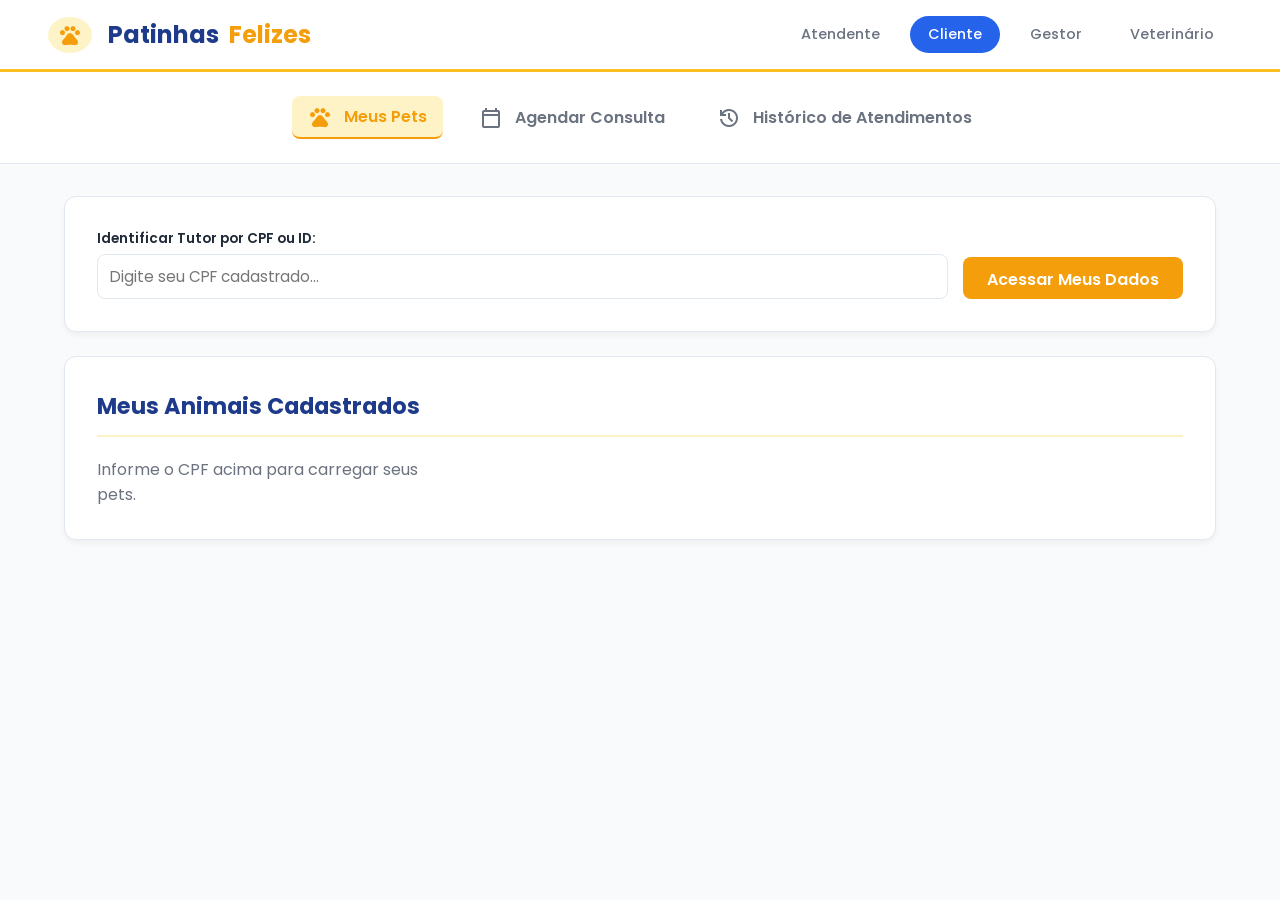
<file: frontend/index.html>
<!DOCTYPE html>
<html lang="pt-BR">
<head>
  <meta charset="UTF-8">
  <meta name="viewport" content="width=device-width, initial-scale=1.0">
  <title>Patinhas Felizes - Área do Cliente</title>
  <link rel="stylesheet" href="styles/main.css">
  <link rel="stylesheet" href="https://fonts.googleapis.com/css2?family=Material+Symbols+Outlined:opsz,wght,FILL,GRAD@24,400,0,0" />
</head>
<body>

  <!-- BARRA SUPERIOR -->
  <header class="navbar">
    <a href="#" class="navbar-brand">
      <span class="material-symbols-outlined brand-badge">pets</span> Patinhas <span style="color: var(--primary-yellow);">Felizes</span>
    </a>
    <nav class="navbar-roles">
      <a href="atendente.html" class="role-btn">Atendente</a>
      <a href="index.html" class="role-btn active">Cliente</a>
      <a href="gestor.html" class="role-btn">Gestor</a>
      <a href="veterinario.html" class="role-btn">Veterinário</a>
    </nav>
  </header>

  <!-- ABAS CLIENTE -->
  <nav class="subnav-container">
    <button class="subnav-btn active" data-target="secao-meus-pets">
      <span class="material-symbols-outlined">pets</span> Meus Pets
    </button>
    <button class="subnav-btn" data-target="secao-agendar">
      <span class="material-symbols-outlined">calendar_today</span> Agendar Consulta
    </button>
    <button class="subnav-btn" data-target="secao-historico">
      <span class="material-symbols-outlined">history</span> Histórico de Atendimentos
    </button>
  </nav>

  <main class="main-container">

    <!-- IDENTIFICAÇÃO DO TUTOR -->
    <div class="card-box" style="margin-bottom: 1.5rem;">
      <div style="display: flex; gap: 15px; align-items: flex-end; flex-wrap: wrap;">
        <div class="form-group" style="flex: 1; min-width: 250px;">
          <label for="input-cpf-filtro">Identificar Tutor por CPF ou ID:</label>
          <input type="text" id="input-cpf-filtro" placeholder="Digite seu CPF cadastrado...">
        </div>
        <button id="btn-buscar-tutor" class="btn-primary-yellow" style="height: 42px;">Acessar Meus Dados</button>
      </div>
    </div>

    <!-- 1. SEÇÃO MEUS PETS -->
    <section id="secao-meus-pets" class="content-section active">
      <div class="card-box">
        <div class="card-header">
          <h2>Meus Animais Cadastrados</h2>
        </div>
        <div id="grid-pets" style="display: grid; grid-template-columns: repeat(auto-fill, minmax(260px, 1fr)); gap: 20px; margin-top: 15px;">
          <p style="color: var(--muted-text);">Informe o CPF acima para carregar seus pets.</p>
        </div>
      </div>
    </section>

    <!-- 2. SEÇÃO AGENDAR CONSULTA -->
    <section id="secao-agendar" class="content-section">
      <div class="card-box">
        <div class="card-header">
          <h2>Solicitar Novo Agendamento</h2>
        </div>
        <form id="form-agendamento">
          <div class="form-grid">
            <div class="form-group">
              <label for="input-pet-agendamento">ID do Pet *</label>
              <input type="number" id="input-pet-agendamento" placeholder="ID do seu Pet" required>
            </div>
            <div class="form-group">
              <label for="select-vet-agendamento">Veterinário *</label>
              <select id="select-vet-agendamento" required>
                <option value="">Selecione o profissional...</option>
              </select>
            </div>
            <div class="form-group">
              <label for="data-agendamento">Data *</label>
              <input type="date" id="data-agendamento" required>
            </div>
            <div class="form-group">
              <label for="hora-agendamento">Horário *</label>
              <input type="time" id="hora-agendamento" required>
            </div>
          </div>
          <div class="form-group" style="margin-bottom: 15px;">
            <label for="motivo-consulta">Motivo da Consulta / Sintomas</label>
            <input type="text" id="motivo-consulta" placeholder="Ex: Vacinação de rotina, tosse persistente...">
          </div>
          <button type="submit" class="btn-primary-yellow">Confirmar Agendamento</button>
        </form>
      </div>
    </section>

    <!-- 3. SEÇÃO HISTÓRICO -->
    <section id="secao-historico" class="content-section">
      <div class="card-box">
        <div class="card-header">
          <h2>Consultas e Atendimentos</h2>
        </div>
        <div class="table-responsive">
          <table id="tabela-historico-cliente">
            <thead>
              <tr>
                <th>Data</th>
                <th>Pet</th>
                <th>Tipo</th>
                <th>Veterinário</th>
                <th>Status</th>
              </tr>
            </thead>
            <tbody>
              <tr><td colspan="5" style="text-align: center; color: var(--muted-text);">Nenhum atendimento registrado.</td></tr>
            </tbody>
          </table>
        </div>
      </div>
    </section>

  </main>

  <script src="scripts/api.js"></script>
  <script src="scripts/cliente.js"></script>
</body>
</html>
</file>
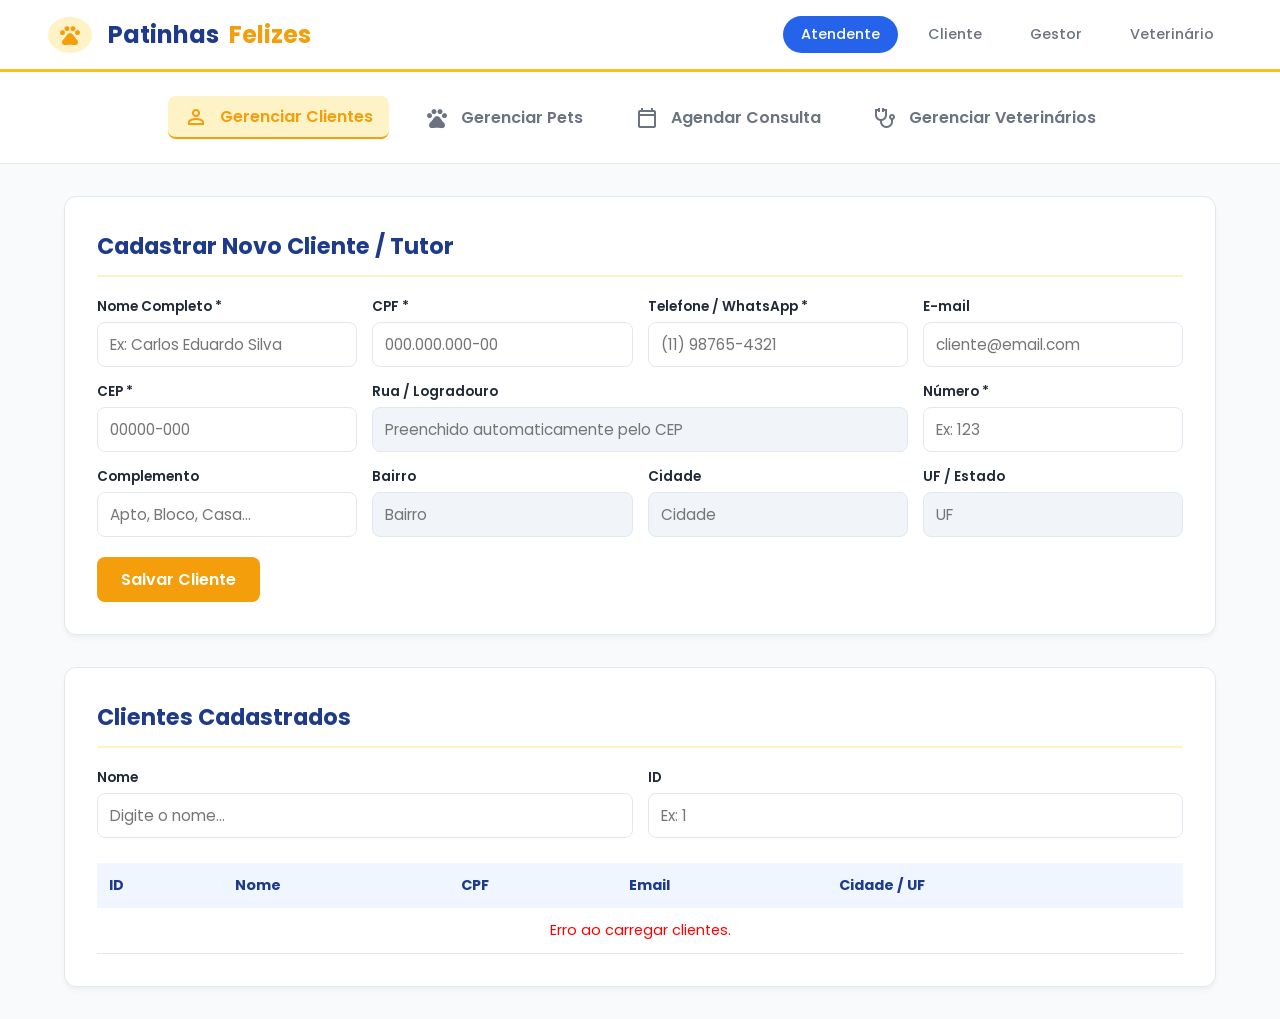
<file: frontend/atendente.html>
<!DOCTYPE html>
<html lang="pt-BR">
<head>
  <meta charset="UTF-8">
  <meta name="viewport" content="width=device-width, initial-scale=1.0">
  <title>Patinhas Felizes - Atendente</title>
  <link rel="stylesheet" href="styles/main.css">
  <link rel="stylesheet" href="https://fonts.googleapis.com/css2?family=Material+Symbols+Outlined:opsz,wght,FILL,GRAD@24,400,0,0" />
</head>
<body>

  <!-- BARRA DE NAVEGAÇÃO SUPERIOR -->
  <header class="navbar">
    <a href="#" class="navbar-brand">
      <span class="material-symbols-outlined brand-badge">pets</span> Patinhas <span style="color: var(--primary-yellow);">Felizes</span>
    </a>
    <nav class="navbar-roles">
      <a href="atendente.html" class="role-btn active">Atendente</a>
      <a href="index.html" class="role-btn">Cliente</a>
      <a href="gestor.html" class="role-btn">Gestor</a>
      <a href="veterinario.html" class="role-btn">Veterinário</a>
    </nav>
  </header>

  <!-- ABAS DO PAINEL DO ATENDENTE -->
  <nav class="subnav-container">
    <button class="subnav-btn active" data-target="secao-clientes">
      <span class="material-symbols-outlined">person</span> Gerenciar Clientes
    </button>
    <button class="subnav-btn" data-target="secao-pets">
      <span class="material-symbols-outlined">pets</span> Gerenciar Pets
    </button>
    <button class="subnav-btn" data-target="secao-atendimentos">
      <span class="material-symbols-outlined">calendar_today</span> Agendar Consulta
    </button>
    <button class="subnav-btn" data-target="secao-veterinarios">
      <span class="material-symbols-outlined">stethoscope</span> Gerenciar Veterinários
    </button>
  </nav>

  <main class="main-container">
    <!-- 1. SEÇÃO GERENCIAR CLIENTES -->
    <section id="secao-clientes" class="content-section active">
      <div class="card-box">
        <div class="card-header">
          <h2>Cadastrar Novo Cliente / Tutor</h2>
        </div>
        <form id="form-cadastrar-cliente">
          
          <div class="form-grid">
            <div class="form-group">
              <label for="cli-nome">Nome Completo *</label>
              <input type="text" id="cli-nome" placeholder="Ex: Carlos Eduardo Silva" required>
            </div>
            <div class="form-group">
              <label for="cli-cpf">CPF *</label>
              <input type="text" id="cli-cpf" placeholder="000.000.000-00" maxlength="14" required>
            </div>
            <div class="form-group">
              <label for="cli-telefone">Telefone / WhatsApp *</label>
              <input type="text" id="cli-telefone" placeholder="(11) 98765-4321" maxlength="15" required>
            </div>
            <div class="form-group">
              <label for="cli-email">E-mail</label>
              <input type="email" id="cli-email" placeholder="cliente@email.com">
            </div>
          </div>

          <div class="form-grid" style="margin-top: 10px;">
            <div class="form-group">
              <label for="cli-cep">CEP *</label>
              <input type="text" id="cli-cep" placeholder="00000-000" maxlength="9" required>
            </div>
            <div class="form-group" style="grid-column: span 2;">
              <label for="cli-logradouro">Rua / Logradouro</label>
              <input type="text" id="cli-logradouro" placeholder="Preenchido automaticamente pelo CEP" readonly style="background-color: #F1F5F9;">
            </div>
            <div class="form-group">
              <label for="cli-numero">Número *</label>
              <input type="text" id="cli-numero" placeholder="Ex: 123" required>
            </div>
          </div>

          <div class="form-grid">
            <div class="form-group">
              <label for="cli-complemento">Complemento</label>
              <input type="text" id="cli-complemento" placeholder="Apto, Bloco, Casa...">
            </div>
            <div class="form-group">
              <label for="cli-bairro">Bairro</label>
              <input type="text" id="cli-bairro" placeholder="Bairro" readonly style="background-color: #F1F5F9;">
            </div>
            <div class="form-group">
              <label for="cli-cidade">Cidade</label>
              <input type="text" id="cli-cidade" placeholder="Cidade" readonly style="background-color: #F1F5F9;">
            </div>
            <div class="form-group">
              <label for="cli-uf">UF / Estado</label>
              <input type="text" id="cli-uf" placeholder="UF" maxlength="2" readonly style="background-color: #F1F5F9;">
            </div>
          </div>

          <input type="hidden" id="cli-ibge">

          <div style="margin-top: 20px;">
            <button type="submit" class="btn-primary-yellow">Salvar Cliente</button>
          </div>
        </form>
      </div>

      <div class="card-box">
        <div class="card-header">
          <h2>Clientes Cadastrados</h2>
        </div>
        <div class="form-grid">
          <div class="form-group">
            <label for="filtro-cli-nome">Nome</label>
            <input type="text" id="filtro-cli-nome" placeholder="Digite o nome...">
          </div>
          <div class="form-group">
            <label for="filtro-cli-id">ID</label>
            <input type="number" id="filtro-cli-id" placeholder="Ex: 1">
          </div>
        </div>
        <div class="table-responsive">
          <table id="tabela-clientes">
            <thead>
              <tr>
                <th>ID</th>
                <th>Nome</th>
                <th>CPF</th>
                <th>Email</th>
                <th>Cidade / UF</th>
              </tr>
            </thead>
            <tbody>
              <tr><td colspan="5" style="text-align: center;">Carregando clientes...</td></tr>
            </tbody>
          </table>
        </div>
      </div>
    </section>

    <!-- 2. SEÇÃO GERENCIAR PETS -->
    <section id="secao-pets" class="content-section">
      <div class="card-box">
        <div class="card-header">
          <h2>Cadastrar Animal</h2>
        </div>
        <form id="form-cadastrar-pet">
          <div class="form-grid">
            <div class="form-group">
              <label for="pet-nome">Nome do Pet *</label>
              <input type="text" id="pet-nome" placeholder="Ex: Thor" required>
            </div>
            <div class="form-group">
              <label for="pet-idade">Idade (anos)</label>
              <input type="number" id="pet-idade" min="0">
            </div>
            <div class="form-group">
              <label for="pet-peso">Peso (kg)</label>
              <input type="number" step="0.01" id="pet-peso">
            </div>
            <div class="form-group">
              <label for="pet-especie">Espécie *</label>
              <select id="pet-especie" required>
                <option value="">Selecione...</option>
                <option value="1">Cachorro</option>
                <option value="2">Gato</option>
              </select>
            </div>
          </div>
          <button type="submit" class="btn-primary-yellow">Salvar Pet</button>
        </form>
      </div>
    </section>

    <!-- 3. SEÇÃO GERENCIAR ATENDIMENTOS -->
    <section id="secao-atendimentos" class="content-section">
      <div class="card-box">
        <div class="card-header">
          <h2>Agendar Novo Atendimento</h2>
        </div>
        <form id="form-agendar-atendente">
          <div class="form-grid">
            <div class="form-group">
              <label for="atend-pet-id">ID do Pet *</label>
              <input type="number" id="atend-pet-id" placeholder="Ex: 1" required>
            </div>
            <div class="form-group">
              <label for="atend-vet-id">ID do Veterinário *</label>
              <input type="number" id="atend-vet-id" placeholder="Ex: 2" required>
            </div>
            <div class="form-group">
              <label for="atend-tipo">Tipo de Atendimento *</label>
              <select id="atend-tipo" required>
                <option value="">Selecione...</option>
                <option value="1">Consulta</option>
                <option value="3">Vacinação</option>
              </select>
            </div>
            <div class="form-group">
              <label for="atend-data">Data *</label>
              <input type="date" id="atend-data" required>
            </div>
            <div class="form-group">
              <label for="atend-hora">Horário *</label>
              <input type="time" id="atend-hora" required>
            </div>
          </div>
          <button type="submit" class="btn-primary-yellow" style="margin-top: 15px;">Confirmar Agendamento</button>
        </form>
      </div>

      <div class="card-box" style="margin-top: 20px;">
        <div class="card-header">
          <h2>Todos os Atendimentos</h2>
        </div>
        <div class="table-responsive">
          <table id="tabela-atendimentos-atendente">
            <thead>
              <tr>
                <th>ID</th>
                <th>Data / Hora</th>
                <th>Pet</th>
                <th>Veterinário</th>
                <th>Tipo</th>
              </tr>
            </thead>
            <tbody>
              <tr><td colspan="5" style="text-align: center;">Carregando atendimentos...</td></tr>
            </tbody>
          </table>
        </div>
      </div>
    </section>

    <!-- 4. SEÇÃO GERENCIAR VETERINÁRIOS -->
    <section id="secao-veterinarios" class="content-section">
      <div class="card-box">
        <div class="card-header">
          <h2>Corpo Clínico</h2>
        </div>
        <div class="table-responsive">
          <table id="tabela-veterinarios">
            <thead>
              <tr>
                <th>ID</th>
                <th>Nome</th>
                <th>CRMV</th>
              </tr>
            </thead>
            <tbody>
              <tr><td colspan="3" style="text-align: center;">Carregando veterinários...</td></tr>
            </tbody>
          </table>
        </div>
      </div>
    </section>
    
    <div id="modal-veterinario" style="display: none; position: fixed; top: 0; left: 0; width: 100%; height: 100%; background: rgba(0,0,0,0.7); z-index: 9999; justify-content: center; align-items: center;">
      <div style="background: #fff; padding: 25px; border-radius: 12px; max-width: 500px; width: 90%; max-height: 85vh; overflow-y: auto; position: relative; box-shadow: 0 4px 15px rgba(0,0,0,0.2);">
        
        <button id="btn-fechar-modal" style="position: absolute; top: 15px; right: 15px; background: none; border: none; font-size: 1.8rem; cursor: pointer; color: #e74c3c;">&times;</button>
        
        <h2 id="modal-vet-nome" style="margin-bottom: 10px; color: var(--primary-blue);">Dr(a). Nome</h2>
        <p style="color: var(--dark-text); margin-bottom: 5px;"><strong>ID:</strong> <span id="modal-vet-id"></span></p>
        <p style="color: var(--dark-text); margin-bottom: 20px;"><strong>CRMV:</strong> <span id="modal-vet-crmv"></span></p>
        
        <!-- SE O SEU VO DE VETERINÁRIO TIVER OUTRAS INFORMAÇÕES (COMO TELEFONE), ADICIONE NOVAS TAGS <p> AQUI -->

        <h3 style="margin-bottom: 15px; border-bottom: 1px solid #ccc; padding-bottom: 8px;">Horários Disponíveis</h3>
        
        <div id="modal-vet-horarios" style="display: flex; flex-direction: column; gap: 10px;">
            <!-- Os horários gerados pelo JavaScript aparecerão aqui -->
        </div>
      </div>
    </div>
  </main>

  <script src="scripts/api.js"></script>
  <script src="scripts/script.js"></script>
</body>
</html>
</file>
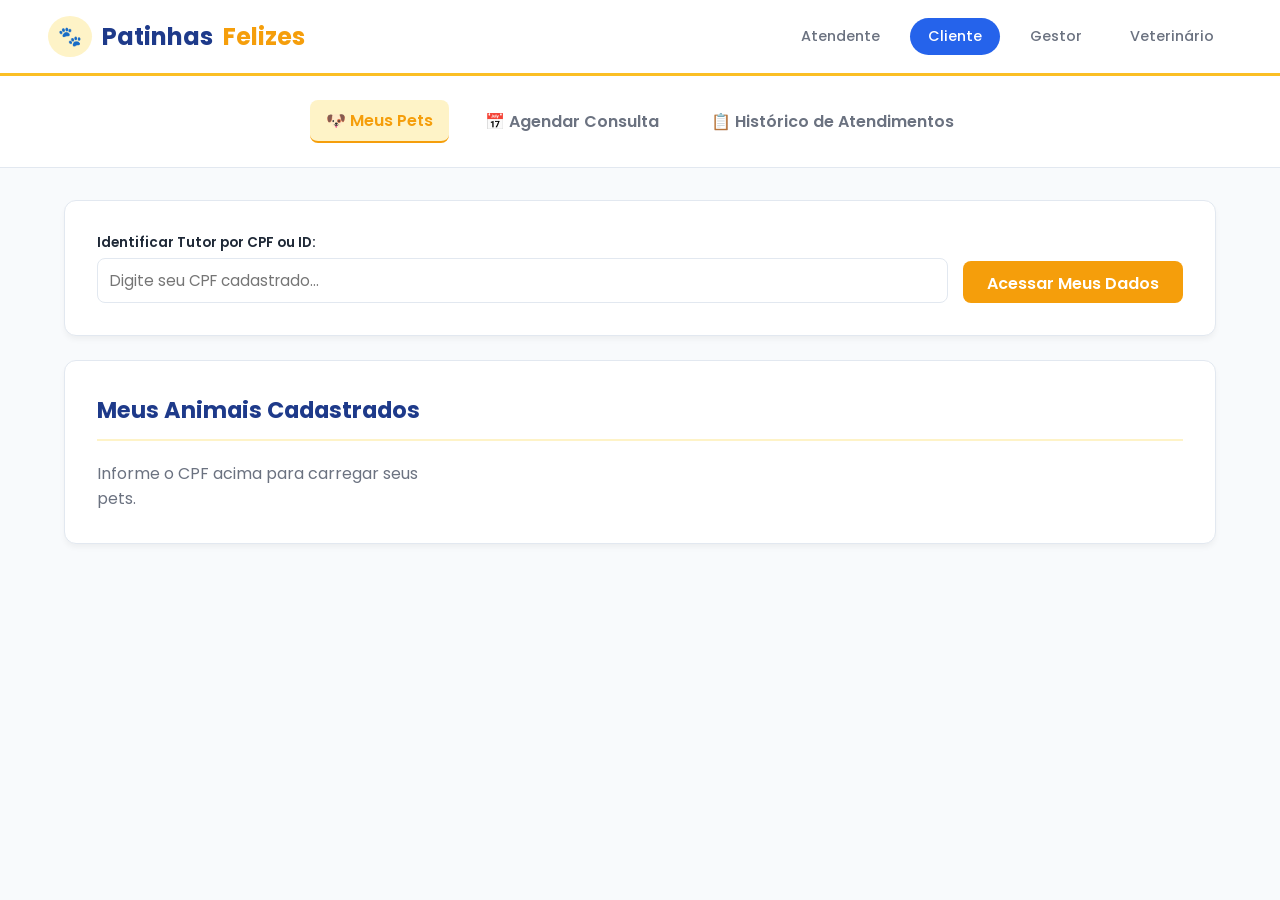
<file: frontend/cliente.html>
<!DOCTYPE html>
<html lang="pt-BR">
<head>
  <meta charset="UTF-8">
  <meta name="viewport" content="width=device-width, initial-scale=1.0">
  <title>Patinhas Felizes - Área do Cliente</title>
  <link rel="stylesheet" href="styles/main.css">
</head>
<body>

  <!-- BARRA SUPERIOR -->
  <header class="navbar">
    <a href="#" class="navbar-brand">
      <span class="brand-badge">🐾</span> Patinhas <span style="color: var(--primary-yellow);">Felizes</span>
    </a>
    <nav class="navbar-roles">
      <a href="atendente.html" class="role-btn">Atendente</a>
      <a href="cliente.html" class="role-btn active">Cliente</a>
      <a href="gestor.html" class="role-btn">Gestor</a>
      <a href="veterinario.html" class="role-btn">Veterinário</a>
    </nav>
  </header>

  <!-- ABAS CLIENTE -->
  <nav class="subnav-container">
    <button class="subnav-btn active" data-target="secao-meus-pets">🐶 Meus Pets</button>
    <button class="subnav-btn" data-target="secao-agendar">📅 Agendar Consulta</button>
    <button class="subnav-btn" data-target="secao-historico">📋 Histórico de Atendimentos</button>
  </nav>

  <main class="main-container">

    <!-- IDENTIFICAÇÃO DO TUTOR (FILTRO POR CPF/ID) -->
    <div class="card-box" style="margin-bottom: 1.5rem;">
      <div style="display: flex; gap: 15px; align-items: flex-end; flex-wrap: wrap;">
        <div class="form-group" style="flex: 1; min-width: 250px;">
          <label for="input-cpf-filtro">Identificar Tutor por CPF ou ID:</label>
          <input type="text" id="input-cpf-filtro" placeholder="Digite seu CPF cadastrado...">
        </div>
        <button id="btn-buscar-tutor" class="btn-primary-yellow" style="height: 42px;">Acessar Meus Dados</button>
      </div>
    </div>

    <!-- 1. SEÇÃO MEUS PETS -->
    <section id="secao-meus-pets" class="content-section active">
      <div class="card-box">
        <div class="card-header">
          <h2>Meus Animais Cadastrados</h2>
        </div>
        <div id="grid-pets" style="display: grid; grid-template-columns: repeat(auto-fill, minmax(260px, 1fr)); gap: 20px; margin-top: 15px;">
          <p style="color: var(--muted-text);">Informe o CPF acima para carregar seus pets.</p>
        </div>
      </div>
    </section>

    <!-- 2. SEÇÃO AGENDAR CONSULTA -->
    <section id="secao-agendar" class="content-section">
      <div class="card-box">
        <div class="card-header">
          <h2>Solicitar Novo Agendamento</h2>
        </div>
        <form id="form-agendamento">
          <div class="form-grid">
            <div class="form-group">
              <label for="select-pet-agendamento">Selecione o Pet *</label>
              <select id="select-pet-agendamento" required>
                <option value="">Selecione um pet...</option>
              </select>
            </div>
            <div class="form-group">
              <label for="select-vet-agendamento">Veterinário *</label>
              <select id="select-vet-agendamento" required>
                <option value="">Selecione o profissional...</option>
              </select>
            </div>
            <div class="form-group">
              <label for="data-agendamento">Data *</label>
              <input type="date" id="data-agendamento" required>
            </div>
            <div class="form-group">
              <label for="hora-agendamento">Horário *</label>
              <input type="time" id="hora-agendamento" required>
            </div>
          </div>
          <div class="form-group" style="margin-bottom: 15px;">
            <label for="motivo-consulta">Motivo da Consulta / Sintomas</label>
            <input type="text" id="motivo-consulta" placeholder="Ex: Vacinação de rotina, tosse persistente...">
          </div>
          <button type="submit" class="btn-primary-yellow">Confirmar Agendamento</button>
        </form>
      </div>
    </section>

    <!-- 3. SEÇÃO HISTÓRICO -->
    <section id="secao-historico" class="content-section">
      <div class="card-box">
        <div class="card-header">
          <h2>Consultas e Atendimentos Anteriores</h2>
        </div>
        <div class="table-responsive">
          <table id="tabela-historico-cliente">
            <thead>
              <tr>
                <th>Data</th>
                <th>Pet</th>
                <th>Tipo</th>
                <th>Veterinário</th>
                <th>Status</th>
              </tr>
            </thead>
            <tbody>
              <tr><td colspan="5" style="text-align: center; color: var(--muted-text);">Nenhum atendimento registrado.</td></tr>
            </tbody>
          </table>
        </div>
      </div>
    </section>

  </main>

  <script src="scripts/api.js"></script>
  <script src="scripts/cliente.js"></script>
</body>
</html>
</file>
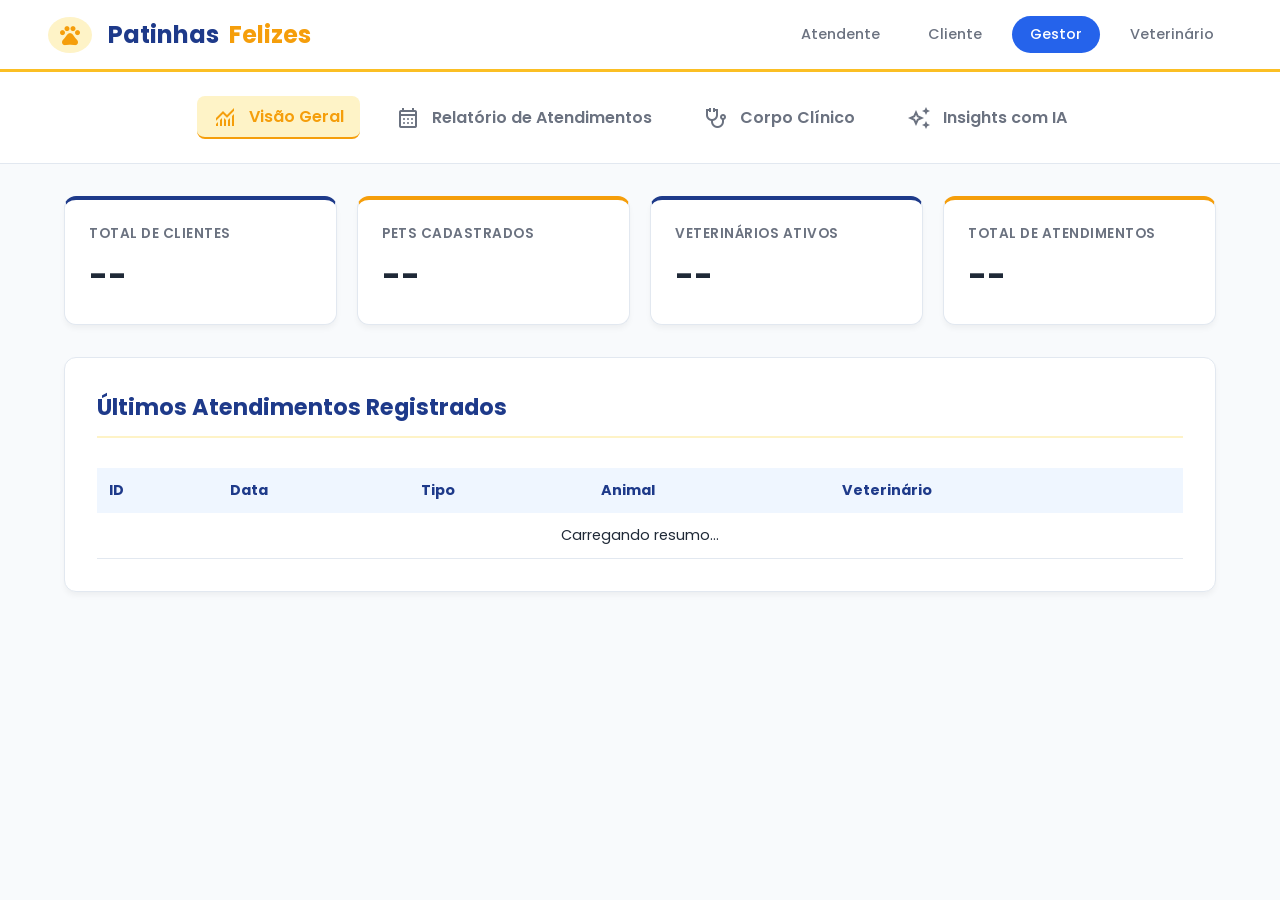
<file: frontend/gestor.html>
<!DOCTYPE html>
<html lang="pt-BR">
<head>
  <meta charset="UTF-8">
  <meta name="viewport" content="width=device-width, initial-scale=1.0">
  <title>Patinhas Felizes - Painel do Gestor</title>
  <link rel="stylesheet" href="styles/main.css">
  <link rel="stylesheet" href="https://fonts.googleapis.com/css2?family=Material+Symbols+Outlined:opsz,wght,FILL,GRAD@24,400,0,0" />
  <style>
    .kpi-grid {
      display: grid;
      grid-template-columns: repeat(auto-fit, minmax(220px, 1fr));
      gap: 20px;
      margin-bottom: 2rem;
    }
    .kpi-card {
      background: var(--card-bg);
      border-radius: 12px;
      padding: 1.5rem;
      border: 1px solid var(--border-color);
      box-shadow: 0 4px 6px -1px rgba(0, 0, 0, 0.05);
      border-top: 4px solid var(--primary-blue);
      display: flex;
      flex-direction: column;
      gap: 8px;
    }
    .kpi-card.highlight {
      border-top-color: var(--primary-yellow);
    }
    .kpi-title {
      font-size: 0.85rem;
      color: var(--muted-text);
      font-weight: 600;
      text-transform: uppercase;
      letter-spacing: 0.5px;
    }
    .kpi-value {
      font-size: 2rem;
      font-weight: 700;
      color: var(--dark-text);
    }
    .ai-box {
      background: linear-gradient(135deg, var(--light-blue) 0%, var(--light-yellow) 100%);
      border: 1px solid var(--border-color);
      border-radius: 12px;
      padding: 1.5rem;
      margin-bottom: 2rem;
    }
    .ai-output {
      background: #FFFFFF;
      border-radius: 8px;
      padding: 1rem;
      margin-top: 1rem;
      font-size: 0.95rem;
      line-height: 1.6;
      border: 1px solid var(--border-color);
      min-height: 80px;
      white-space: pre-wrap;
    }
  </style>
</head>
<body>

  <!-- BARRA SUPERIOR -->
  <header class="navbar">
    <a href="#" class="navbar-brand">
      <span class="material-symbols-outlined brand-badge">pets</span> Patinhas <span style="color: var(--primary-yellow);">Felizes</span>
    </a>
    <nav class="navbar-roles">
      <a href="atendente.html" class="role-btn">Atendente</a>
      <a href="index.html" class="role-btn">Cliente</a>
      <a href="gestor.html" class="role-btn active">Gestor</a>
      <a href="veterinario.html" class="role-btn">Veterinário</a>
    </nav>
  </header>

  <!-- SUB-BARRA DE GESTÃO -->
  <nav class="subnav-container">
    <button class="subnav-btn active" data-target="secao-dashboard">
      <span class="material-symbols-outlined">monitoring</span> Visão Geral
    </button>
    <button class="subnav-btn" data-target="secao-relatorio-atendimentos">
      <span class="material-symbols-outlined">calendar_month</span> Relatório de Atendimentos
    </button>
    <button class="subnav-btn" data-target="secao-equipe">
      <span class="material-symbols-outlined">stethoscope</span> Corpo Clínico
    </button>
    <button class="subnav-btn" data-target="secao-insights-ia">
      <span class="material-symbols-outlined">auto_awesome</span> Insights com IA
    </button>
  </nav>

  <main class="main-container">

    <!-- 1. SEÇÃO DASHBOARD (VISÃO GERAL) -->
    <section id="secao-dashboard" class="content-section active">
      <div class="kpi-grid">
        <div class="kpi-card">
          <span class="kpi-title">Total de Clientes</span>
          <span id="kpi-total-clientes" class="kpi-value">--</span>
        </div>
        <div class="kpi-card highlight">
          <span class="kpi-title">Pets Cadastrados</span>
          <span id="kpi-total-pets" class="kpi-value">--</span>
        </div>
        <div class="kpi-card">
          <span class="kpi-title">Veterinários Ativos</span>
          <span id="kpi-total-vets" class="kpi-value">--</span>
        </div>
        <div class="kpi-card highlight">
          <span class="kpi-title">Total de Atendimentos</span>
          <span id="kpi-total-atendimentos" class="kpi-value">--</span>
        </div>
      </div>

      <div class="card-box">
        <div class="card-header">
          <h2>Últimos Atendimentos Registrados</h2>
        </div>
        <div class="table-responsive">
          <table id="tabela-ultimos-atendimentos">
            <thead>
              <tr>
                <th>ID</th>
                <th>Data</th>
                <th>Tipo</th>
                <th>Animal</th>
                <th>Veterinário</th>
              </tr>
            </thead>
            <tbody>
              <tr><td colspan="5" style="text-align: center;">Carregando resumo...</td></tr>
            </tbody>
          </table>
        </div>
      </div>
    </section>

    <!-- 2. SEÇÃO RELATÓRIO DE ATENDIMENTOS -->
    <section id="secao-relatorio-atendimentos" class="content-section">
      <div class="card-box">
        <div class="card-header">
          <h2>Relatório Completo de Atendimentos</h2>
        </div>
        <div class="table-responsive">
          <table id="tabela-todos-atendimentos">
            <thead>
              <tr>
                <th>ID</th>
                <th>Data/Hora</th>
                <th>Tipo de Atendimento</th>
                <th>Paciente</th>
                <th>Veterinário Responsável</th>
              </tr>
            </thead>
            <tbody>
              <tr><td colspan="5" style="text-align: center;">Carregando atendimentos...</td></tr>
            </tbody>
          </table>
        </div>
      </div>
    </section>

    <!-- 3. SEÇÃO EQUIPE VETERINÁRIA -->
    <section id="secao-equipe" class="content-section">
      <div class="card-box">
        <div class="card-header">
          <h2>Veterinários e Especialistas</h2>
        </div>
        <div class="table-responsive">
          <table id="tabela-equipe-vets">
            <thead>
              <tr>
                <th>ID</th>
                <th>Nome</th>
                <th>CRMV</th>
                <th>Status</th>
              </tr>
            </thead>
            <tbody>
              <tr><td colspan="4" style="text-align: center;">Carregando equipe...</td></tr>
            </tbody>
          </table>
        </div>
      </div>
    </section>

    <!-- 4. SEÇÃO INSIGHTS COM GEMINI IA -->
    <section id="secao-insights-ia" class="content-section">
      <div class="ai-box">
        <h2 style="color: var(--primary-blue); margin-bottom: 8px; display: flex; align-items: center; gap: 8px;">
          <span class="material-symbols-outlined">auto_awesome</span> Análise Inteligente da Clínica
        </h2>
        <p style="color: var(--muted-text); font-size: 0.95rem; margin-bottom: 15px;">
          Peça ao assistente inteligente para analisar o volume de atendimentos, sugerir melhorias operacionais ou resumir a movimentação geral da clínica.
        </p>

        <div class="form-group" style="margin-bottom: 12px;">
          <textarea id="prompt-ia" rows="3" style="width: 100%; padding: 12px; border-radius: 8px; border: 1px solid var(--border-color); font-family: inherit; font-size: 0.95rem;" placeholder="Ex: Analise o número de atendimentos e sugira estratégias para aumentar o retorno de vacinação dos pets..."></textarea>
        </div>

        <button id="btn-gerar-insights" class="btn-primary-yellow">Gerar Análise com IA</button>

        <div id="saida-ia" class="ai-output" style="display: none;"></div>
      </div>
    </section>

  </main>

  <script src="scripts/api.js"></script>
  <script src="scripts/gestor.js"></script>
</body>
</html>
</file>
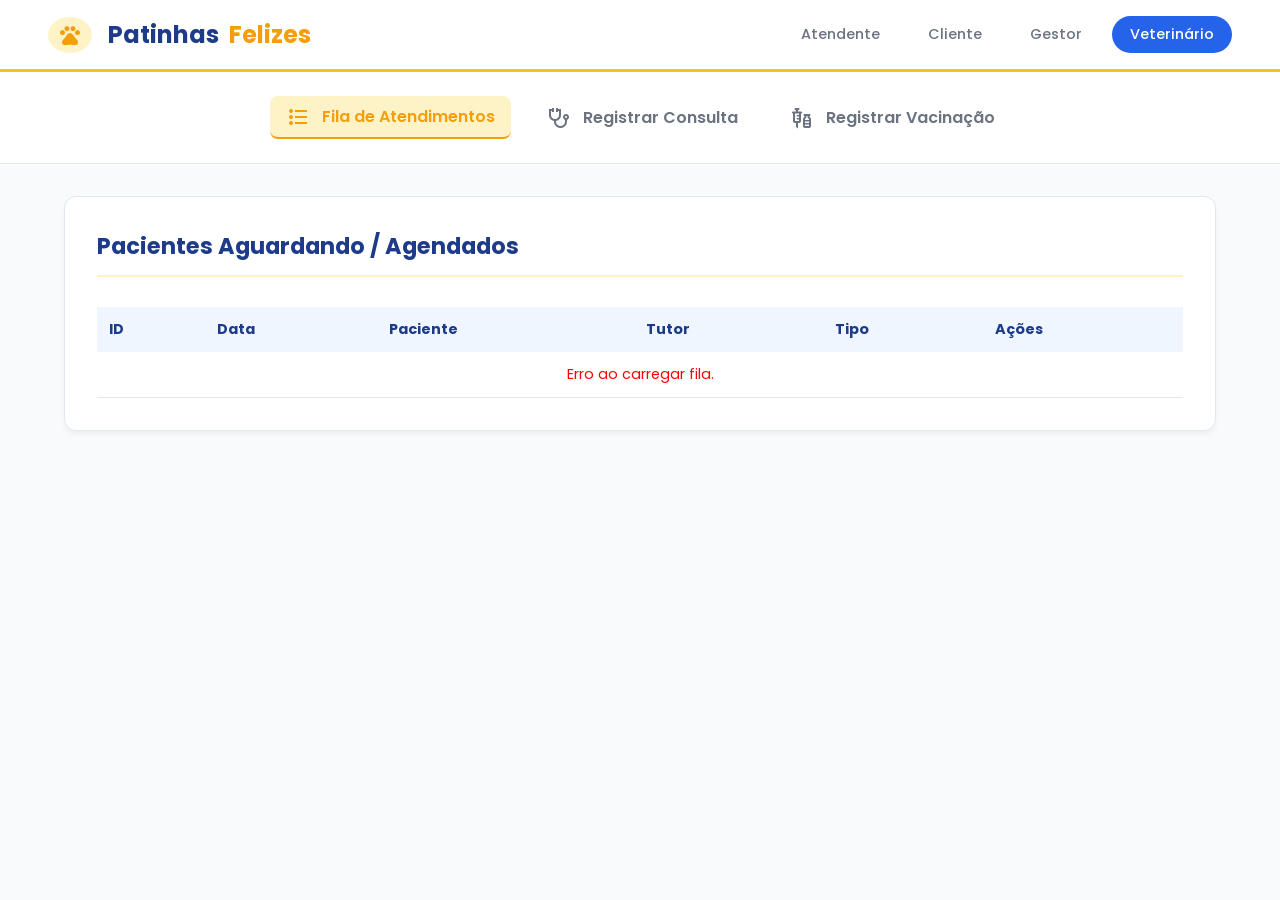
<file: frontend/veterinario.html>
<!DOCTYPE html>
<html lang="pt-BR">
<head>
  <meta charset="UTF-8">
  <meta name="viewport" content="width=device-width, initial-scale=1.0">
  <title>Patinhas Felizes - Painel do Veterinário</title>
  <link rel="stylesheet" href="styles/main.css">
  <link rel="stylesheet" href="https://fonts.googleapis.com/css2?family=Material+Symbols+Outlined:opsz,wght,FILL,GRAD@24,400,0,0" />
</head>
<body>

  <!-- BARRA SUPERIOR -->
  <header class="navbar">
    <a href="#" class="navbar-brand">
      <span class="material-symbols-outlined brand-badge">pets</span> Patinhas <span style="color: var(--primary-yellow);">Felizes</span>
    </a>
    <nav class="navbar-roles">
      <a href="atendente.html" class="role-btn">Atendente</a>
      <a href="index.html" class="role-btn">Cliente</a>
      <a href="gestor.html" class="role-btn">Gestor</a>
      <a href="veterinario.html" class="role-btn active">Veterinário</a>
    </nav>
  </header>

  <!-- ABAS VETERINÁRIO -->
  <nav class="subnav-container">
    <button class="subnav-btn active" data-target="secao-fila">
      <span class="material-symbols-outlined">format_list_bulleted</span> Fila de Atendimentos
    </button>
    <button class="subnav-btn" data-target="secao-consulta">
      <span class="material-symbols-outlined">stethoscope</span> Registrar Consulta
    </button>
    <button class="subnav-btn" data-target="secao-vacinacao">
      <span class="material-symbols-outlined">vaccines</span> Registrar Vacinação
    </button>
  </nav>

  <main class="main-container">

    <!-- 1. SEÇÃO FILA DE ATENDIMENTOS -->
    <section id="secao-fila" class="content-section active">
      <div class="card-box">
        <div class="card-header">
          <h2>Pacientes Aguardando / Agendados</h2>
        </div>
        <div class="table-responsive">
          <table id="tabela-fila-vets">
            <thead>
              <tr>
                <th>ID</th>
                <th>Data</th>
                <th>Paciente</th>
                <th>Tutor</th>
                <th>Tipo</th>
                <th>Ações</th>
              </tr>
            </thead>
            <tbody>
              <tr><td colspan="6" style="text-align: center;">Carregando atendimentos...</td></tr>
            </tbody>
          </table>
        </div>
      </div>
    </section>

    <!-- 2. SEÇÃO REGISTRAR CONSULTA & PRONTUÁRIO -->
    <section id="secao-consulta" class="content-section">
      <div class="card-box">
        <div class="card-header">
          <h2>Prontuário & Atendimento Clínico</h2>
        </div>
        <form id="form-registro-consulta">
          <div class="form-grid">
            <div class="form-group">
              <label for="consulta-id-atendimento">ID do Atendimento *</label>
              <input type="number" id="consulta-id-atendimento" placeholder="Ex: 1" required>
            </div>
            <div class="form-group">
              <label for="consulta-peso">Peso Atual (kg)</label>
              <input type="number" step="0.01" id="consulta-peso" placeholder="Ex: 12.50">
            </div>
            <div class="form-group">
              <label for="consulta-temperatura">Temperatura (°C)</label>
              <input type="number" step="0.1" id="consulta-temperatura" placeholder="Ex: 38.5">
            </div>
          </div>

          <div class="form-group" style="margin-bottom: 15px;">
            <label for="consulta-diagnostico">Diagnóstico / Anamnese *</label>
            <textarea id="consulta-diagnostico" rows="3" style="width: 100%; padding: 10px; border-radius: 8px; border: 1px solid var(--border-color); font-family: inherit;" placeholder="Descreva os achados clínicos e o diagnóstico do paciente..." required></textarea>
          </div>

          <div class="form-group" style="margin-bottom: 15px;">
            <label for="consulta-prescricao">Prescrição de Medicamentos / Recomendações</label>
            <textarea id="consulta-prescricao" rows="2" style="width: 100%; padding: 10px; border-radius: 8px; border: 1px solid var(--border-color); font-family: inherit;" placeholder="Ex: Amoxicilina 250mg - 1 comp a cada 12h por 7 dias."></textarea>
          </div>

          <button type="submit" class="btn-primary-yellow">Finalizar e Salvar Consulta</button>
        </form>
      </div>
    </section>

    <!-- 3. SEÇÃO REGISTRAR VACINAÇÃO -->
    <section id="secao-vacinacao" class="content-section">
      <div class="card-box">
        <div class="card-header">
          <h2>Registro de Aplicação de Vacina</h2>
        </div>
        <form id="form-registro-vacina">
          <div class="form-grid">
            <div class="form-group">
              <label for="vacina-id-atendimento">ID do Atendimento *</label>
              <input type="number" id="vacina-id-atendimento" placeholder="Ex: 1" required>
            </div>
            <div class="form-group">
              <label for="vacina-nome">Nome da Vacina *</label>
              <input type="text" id="vacina-nome" placeholder="Ex: V10, Antirrábica, Giárdia..." required>
            </div>
            <div class="form-group">
              <label for="vacina-lote">Número do Lote</label>
              <input type="text" id="vacina-lote" placeholder="Ex: LT-2026-X8">
            </div>
            <div class="form-group">
              <label for="vacina-proxima-dose">Previsão da Próxima Dose</label>
              <input type="date" id="vacina-proxima-dose">
            </div>
          </div>

          <button type="submit" class="btn-primary-yellow">Salvar Registro de Vacina</button>
        </form>
      </div>
    </section>

  </main>

  <script src="scripts/api.js"></script>
  <script src="scripts/veterinario.js"></script>
</body>
</html>
</file>
<file: frontend/styles/main.css>
@import url('https://fonts.googleapis.com/css2?family=Poppins:wght@300;400;500;600;700&display=swap');

:root {
  --primary-blue: #1E3A8A;
  --secondary-blue: #2563EB;
  --light-blue: #EFF6FF;
  --primary-yellow: #F59E0B;
  --secondary-yellow: #FBBF24;
  --light-yellow: #FEF3C7;
  --dark-text: #1F2937;
  --muted-text: #6B7280;
  --bg-color: #F8FAFC;
  --card-bg: #FFFFFF;
  --border-color: #E2E8F0;
  --success: #10B981;
  --danger: #EF4444;
}

* {
  margin: 0;
  padding: 0;
  box-sizing: border-box;
  font-family: 'Poppins', sans-serif;
}

body {
  background-color: var(--bg-color);
  color: var(--dark-text);
  min-height: 100vh;
}

/* NAVBAR SUPERIOR */
.navbar {
  display: flex;
  justify-content: space-between;
  align-items: center;
  padding: 1rem 3rem;
  background-color: var(--card-bg);
  box-shadow: 0 2px 10px rgba(0, 0, 0, 0.05);
  border-bottom: 3px solid var(--secondary-yellow);
}

.navbar-brand {
  display: flex;
  align-items: center;
  gap: 10px;
  font-size: 1.5rem;
  font-weight: 700;
  color: var(--primary-blue);
  text-decoration: none;
}

.brand-badge {
  background: var(--light-yellow);
  color: var(--primary-yellow);
  padding: 6px 10px;
  border-radius: 50%;
  font-size: 1.2rem;
}

.navbar-roles {
  display: flex;
  gap: 12px;
}

.role-btn {
  text-decoration: none;
  padding: 8px 18px;
  border-radius: 20px;
  font-weight: 500;
  font-size: 0.9rem;
  color: var(--muted-text);
  transition: all 0.3s;
}

.role-btn.active, .role-btn:hover {
  background-color: var(--secondary-blue);
  color: #fff;
}

/* SUBNAV / MENUS DE GESTÃO */
.subnav-container {
  display: flex;
  justify-content: center;
  gap: 20px;
  padding: 1.5rem 1rem;
  background: #fff;
  border-bottom: 1px solid var(--border-color);
}

.subnav-btn {
  background: transparent;
  border: none;
  font-size: 1rem;
  font-weight: 600;
  color: var(--muted-text);
  cursor: pointer;
  padding: 8px 16px;
  border-radius: 8px;
  transition: all 0.2s ease;
  display: flex;
  align-items: center;
  gap: 8px;
}

.subnav-btn:hover {
  background-color: var(--light-blue);
  color: var(--secondary-blue);
}

.subnav-btn.active {
  background-color: var(--light-yellow);
  color: var(--primary-yellow);
  border-bottom: 2px solid var(--primary-yellow);
}

/* CONTAINER PRINCIPAL */
.main-container {
  max-width: 1200px;
  margin: 2rem auto;
  padding: 0 1.5rem;
}

.content-section {
  display: none;
}

.content-section.active {
  display: block;
}

/* CARDS E FORMULÁRIOS */
.card-box {
  background: var(--card-bg);
  border-radius: 12px;
  padding: 2rem;
  margin-bottom: 2rem;
  box-shadow: 0 4px 6px -1px rgba(0, 0, 0, 0.05);
  border: 1px solid var(--border-color);
}

.card-header {
  border-bottom: 2px solid var(--light-yellow);
  padding-bottom: 12px;
  margin-bottom: 20px;
}

.card-header h2 {
  color: var(--primary-blue);
  font-size: 1.4rem;
}

.form-grid {
  display: grid;
  grid-template-columns: repeat(auto-fit, minmax(240px, 1fr));
  gap: 15px;
  margin-bottom: 15px;
}

.form-group {
  display: flex;
  flex-direction: column;
  gap: 5px;
}

.form-group label {
  font-size: 0.85rem;
  font-weight: 600;
  color: var(--dark-text);
}

.form-group input, .form-group select {
  padding: 10px 12px;
  border-radius: 8px;
  border: 1px solid var(--border-color);
  font-size: 0.95rem;
  outline: none;
  transition: border-color 0.2s;
}

.form-group input:focus, .form-group select:focus {
  border-color: var(--secondary-blue);
}

.btn-primary-yellow {
  background-color: var(--primary-yellow);
  color: #fff;
  border: none;
  padding: 10px 24px;
  border-radius: 8px;
  font-size: 1rem;
  font-weight: 600;
  cursor: pointer;
  transition: background 0.2s;
}

.btn-primary-yellow:hover {
  background-color: #D97706;
}

/* TABELAS */
.table-responsive {
  overflow-x: auto;
}

table {
  width: 100%;
  border-collapse: collapse;
  margin-top: 10px;
}

table th {
  background-color: var(--light-blue);
  color: var(--primary-blue);
  text-align: left;
  padding: 12px;
  font-size: 0.9rem;
}

table td {
  padding: 12px;
  border-bottom: 1px solid var(--border-color);
  font-size: 0.9rem;
}

table tbody tr:hover {
  background-color: #F8FAFC;
}

.badge-tag {
  padding: 4px 10px;
  border-radius: 12px;
  font-size: 0.75rem;
  font-weight: 600;
  background: var(--light-blue);
  color: var(--secondary-blue);
}

.material-symbols-outlined {
  font-size: 1.25rem;
  vertical-align: middle;
  display: inline-flex;
  align-items: center;
  justify-content: center;
  margin-right: 4px;
}

.brand-badge.material-symbols-outlined {
  font-size: 1.5rem;
  margin-right: 6px;
}
</file>
